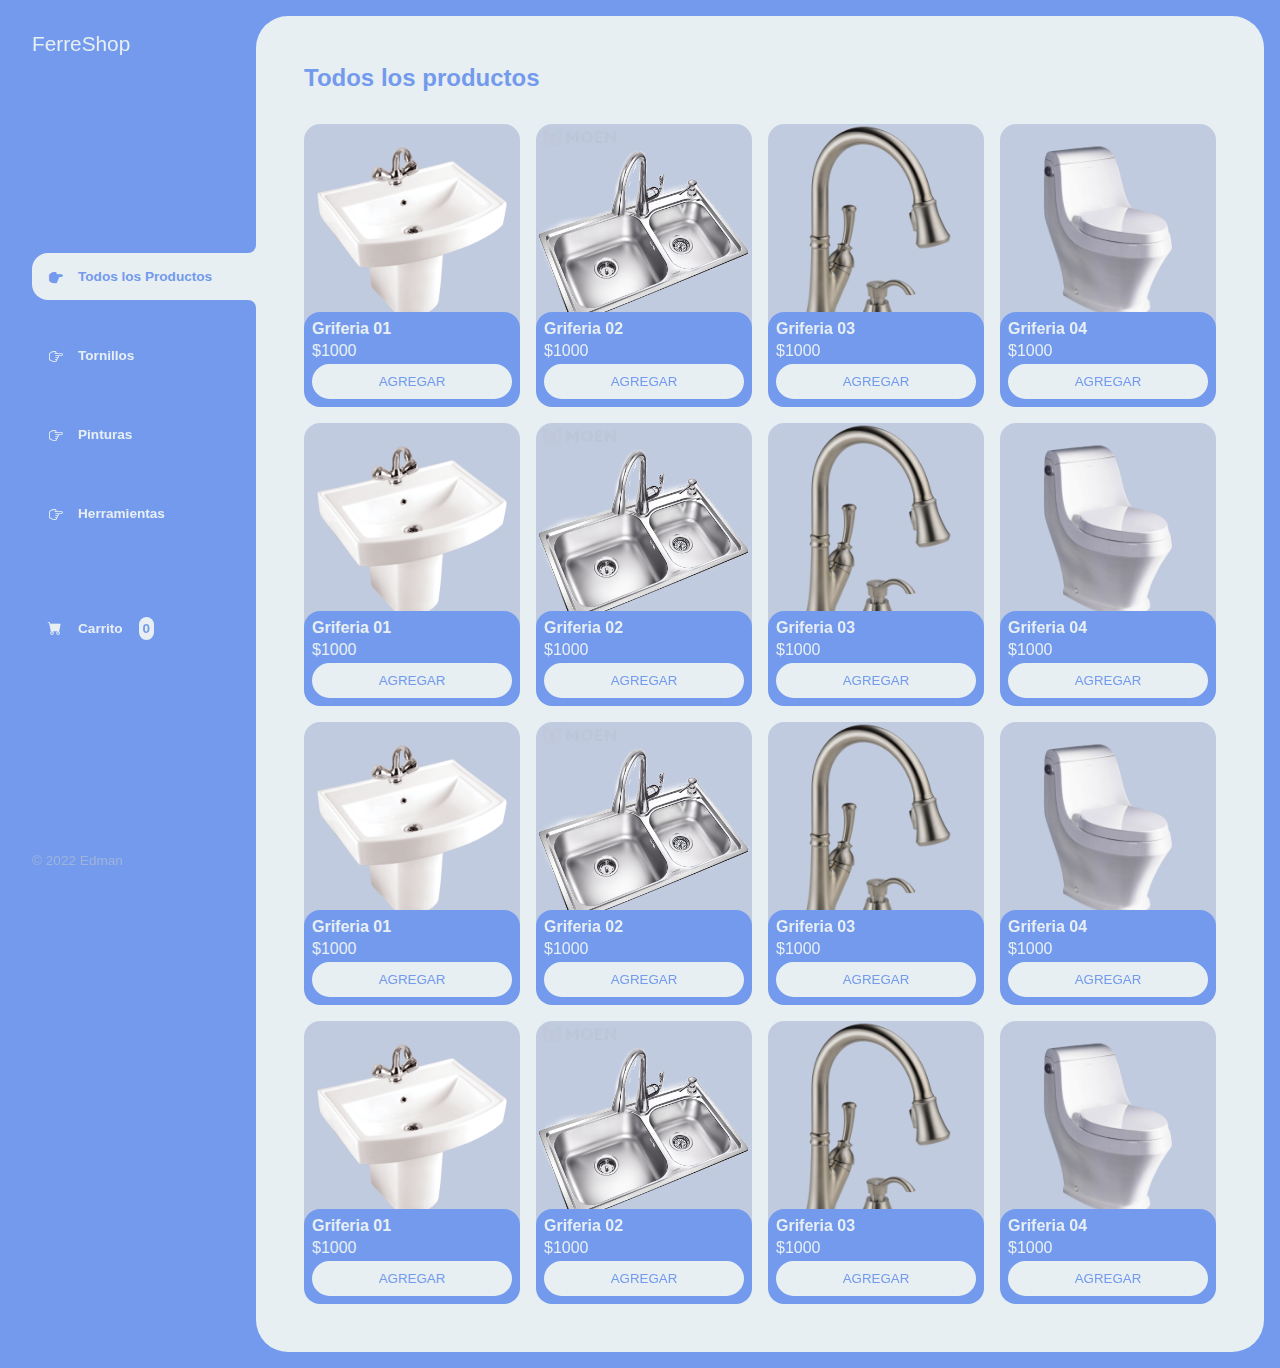
<file: index.html>
<!DOCTYPE html>
<html lang="en">

<head>
    <meta charset="UTF-8" />
    <meta name="viewport" content="width=device-width, initial-scale=1.0" />
    <title>Document</title>
    <link rel="stylesheet" href="https://cdn.jsdelivr.net/npm/bootstrap-icons@1.10.2/font/bootstrap-icons.css" />
    <link rel="stylesheet" href="/css/main.css">
</head>

<body>
    <div class="wrapper">
        <aside>
            <header>
                <h1 class="logo">FerreShop</h1>
            </header>
            <nav>
                <ul class="menu">
                    <li>
                        <button class="boton-menu boton-categoria active"><i class="bi bi-hand-index-fill"></i>Todos los
                            Productos</button>
                    </li>
                    <li>
                        <button class="boton-menu boton-categoria"><i class="bi bi-hand-index"></i>Tornillos</button>
                    </li>
                    <li>
                        <button class="boton-menu boton-categoria"><i class="bi bi-hand-index"></i>Pinturas</button>
                    </li>
                    <li>
                        <button class="boton-menu boton-categoria"><i class="bi bi-hand-index"></i>Herramientas</button>
                    </li>
                    <li>
                        <a class="boton-menu boton-carrito" href="/carrito.html"><i class="bi bi-cart-fill"></i>Carrito <span
                                class="numerito">0</span></a>
                    </li>
                </ul>
            </nav>
            <footer>
                <p class="texto-footer">© 2022 Edman</p>
            </footer>
        </aside>
        <main>
            <h2 class="titulo-principal">Todos los productos</h2>
            <div class="contenedor-productos">
                <div class="producto">
                    <img class="producto-imagen" src="/img/Griferia/Lavabo.png" alt="Griferia">
                    <div class="producto-detalles">
                        <h3 class="producto-titulo">Griferia 01</h3>
                        <p class="producto-precio">$1000</p>
                        <button class="producto-agregar">Agregar</button>
                    </div>
                </div>
                <div class="producto">
                    <img class="producto-imagen" src="/img/Griferia/Bacha.png" alt="Griferia">
                    <div class="producto-detalles">
                        <h3 class="producto-titulo">Griferia 02</h3>
                        <p class="producto-precio">$1000</p>
                        <button class="producto-agregar">Agregar</button>
                    </div>
                </div>
                <div class="producto">
                    <img class="producto-imagen" src="/img/Griferia/canilla.png" alt="Griferia">
                    <div class="producto-detalles">
                        <h3 class="producto-titulo">Griferia 03</h3>
                        <p class="producto-precio">$1000</p>
                        <button class="producto-agregar">Agregar</button>
                    </div>
                </div>
                <div class="producto">
                    <img class="producto-imagen" src="/img/Griferia/sanitario.png" alt="Griferia">
                    <div class="producto-detalles">
                        <h3 class="producto-titulo">Griferia 04</h3>
                        <p class="producto-precio">$1000</p>
                        <button class="producto-agregar">Agregar</button>
                    </div>
                </div>
                <div class="producto">
                    <img class="producto-imagen" src="/img/Griferia/Lavabo.png" alt="Griferia">
                    <div class="producto-detalles">
                        <h3 class="producto-titulo">Griferia 01</h3>
                        <p class="producto-precio">$1000</p>
                        <button class="producto-agregar">Agregar</button>
                    </div>
                </div>
                <div class="producto">
                    <img class="producto-imagen" src="/img/Griferia/Bacha.png" alt="Griferia">
                    <div class="producto-detalles">
                        <h3 class="producto-titulo">Griferia 02</h3>
                        <p class="producto-precio">$1000</p>
                        <button class="producto-agregar">Agregar</button>
                    </div>
                </div>
                <div class="producto">
                    <img class="producto-imagen" src="/img/Griferia/canilla.png" alt="Griferia">
                    <div class="producto-detalles">
                        <h3 class="producto-titulo">Griferia 03</h3>
                        <p class="producto-precio">$1000</p>
                        <button class="producto-agregar">Agregar</button>
                    </div>
                </div>
                <div class="producto">
                    <img class="producto-imagen" src="/img/Griferia/sanitario.png" alt="Griferia">
                    <div class="producto-detalles">
                        <h3 class="producto-titulo">Griferia 04</h3>
                        <p class="producto-precio">$1000</p>
                        <button class="producto-agregar">Agregar</button>
                    </div>
                </div>
                <div class="producto">
                    <img class="producto-imagen" src="/img/Griferia/Lavabo.png" alt="Griferia">
                    <div class="producto-detalles">
                        <h3 class="producto-titulo">Griferia 01</h3>
                        <p class="producto-precio">$1000</p>
                        <button class="producto-agregar">Agregar</button>
                    </div>
                </div>
                <div class="producto">
                    <img class="producto-imagen" src="/img/Griferia/Bacha.png" alt="Griferia">
                    <div class="producto-detalles">
                        <h3 class="producto-titulo">Griferia 02</h3>
                        <p class="producto-precio">$1000</p>
                        <button class="producto-agregar">Agregar</button>
                    </div>
                </div>
                <div class="producto">
                    <img class="producto-imagen" src="/img/Griferia/canilla.png" alt="Griferia">
                    <div class="producto-detalles">
                        <h3 class="producto-titulo">Griferia 03</h3>
                        <p class="producto-precio">$1000</p>
                        <button class="producto-agregar">Agregar</button>
                    </div>
                </div>
                <div class="producto">
                    <img class="producto-imagen" src="/img/Griferia/sanitario.png" alt="Griferia">
                    <div class="producto-detalles">
                        <h3 class="producto-titulo">Griferia 04</h3>
                        <p class="producto-precio">$1000</p>
                        <button class="producto-agregar">Agregar</button>
                    </div>
                </div>
                <div class="producto">
                    <img class="producto-imagen" src="/img/Griferia/Lavabo.png" alt="Griferia">
                    <div class="producto-detalles">
                        <h3 class="producto-titulo">Griferia 01</h3>
                        <p class="producto-precio">$1000</p>
                        <button class="producto-agregar">Agregar</button>
                    </div>
                </div>
                <div class="producto">
                    <img class="producto-imagen" src="/img/Griferia/Bacha.png" alt="Griferia">
                    <div class="producto-detalles">
                        <h3 class="producto-titulo">Griferia 02</h3>
                        <p class="producto-precio">$1000</p>
                        <button class="producto-agregar">Agregar</button>
                    </div>
                </div>
                <div class="producto">
                    <img class="producto-imagen" src="/img/Griferia/canilla.png" alt="Griferia">
                    <div class="producto-detalles">
                        <h3 class="producto-titulo">Griferia 03</h3>
                        <p class="producto-precio">$1000</p>
                        <button class="producto-agregar">Agregar</button>
                    </div>
                </div>
                <div class="producto">
                    <img class="producto-imagen" src="/img/Griferia/sanitario.png" alt="Griferia">
                    <div class="producto-detalles">
                        <h3 class="producto-titulo">Griferia 04</h3>
                        <p class="producto-precio">$1000</p>
                        <button class="producto-agregar">Agregar</button>
                    </div>
                </div>
            </div>
        </main>
    </div>

    <script src="/js/index.js"></script>
</body>

</html>
</file>
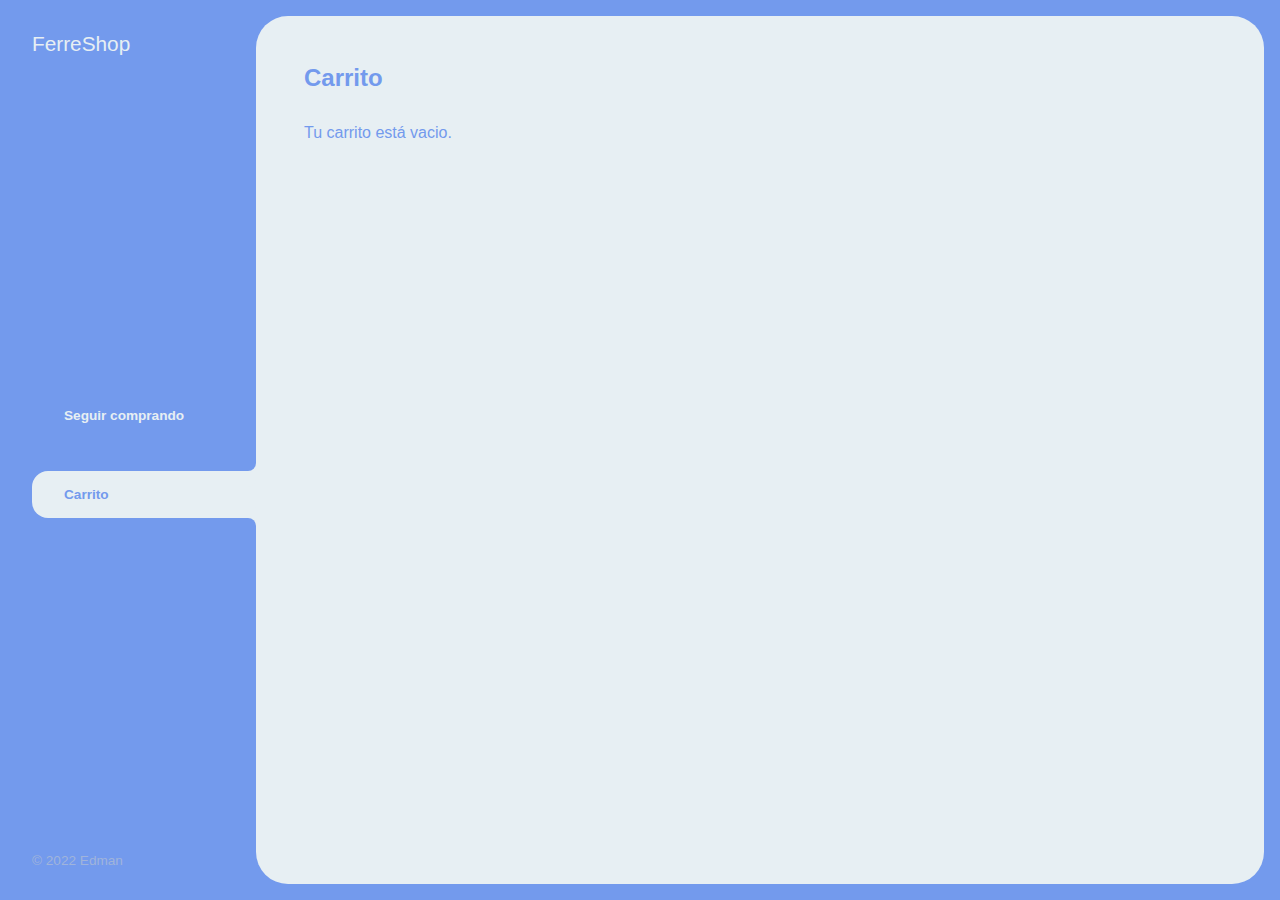
<file: carrito.html>
<!DOCTYPE html>
<html lang="en">

<head>
    <meta charset="UTF-8">
    <meta http-equiv="X-UA-Compatible" content="IE=edge">
    <meta name="viewport" content="width=device-width, initial-scale=1.0">
    <title>Document</title>
    <link rel="stylesheet" href="./css/main.css">
</head>

<body>
    <div class="wrapper">
        <aside>
            <header>
                <h1 class="logo">FerreShop</h1>
            </header>
            <nav>
                <ul>
                    <li>
                        <a class="boton-menu boton-volver" href="./index.html"><i class="bi bi-arrow-return-left"></i>
                            Seguir comprando
                        </a>
                    </li>
                    <li>
                        <a class="boton-menu boton-carrito active" href="/carrito.html">
                            <i class="bi bi-cart-fill"></i>Carrito
                        </a>
                    </li>
                </ul>
            </nav>
            <footer>
                <p class="texto-footer">© 2022 Edman</p>
            </footer>
        </aside>
        <main>
            <h2 class="titulo-principal">Carrito</h2>
            <div class="contenedor-carrito">
                <p class="carrito-vacio">Tu carrito está vacio. <i class="bi bi-emoji-frown"></i></p>
                <div class="carrito-productos disabled">
                    <div class="carrito-producto">
                        <img class="carrito-producto-imagen" src="./img/Griferia/Lavabo.png" alt="Lavabo">
                        <div class="carrito-producto-titulo">
                            <small>Titulo</small>
                            <h3>Lavabo</h3>
                        </div>
                        <div class="carrito-producto-cantidad">
                            <small>cantidad</small>
                            <p>1</p>
                        </div>
                        <div class="carrito-producto-precio">
                            <small>Precio</small>
                            <p>$1000</p>
                        </div>
                        <div class="carrito-producto-subtotal">
                            <small>Subtotal</small>
                            <p>$1000</p>
                        </div>
                        <button class="carrito-producto-eliminar" class="bi bi-trash-fill"></button>

                    </div>
                    <div class="carrito-producto">
                        <img class="carrito-producto-imagen" src="./img/Griferia/Bacha.png" alt="Bacha">
                        <div class="carrito-producto-titulo">
                            <small>Titulo</small>
                            <h3>Bacha</h3>
                        </div>
                        <div class="carrito-producto-cantidad">
                            <small>cantidad</small>
                            <p>2</p>
                        </div>
                        <div class="carrito-producto-precio">
                            <small>Precio</small>
                            <p>$1000</p>
                        </div>
                        <div class="carrito-producto-subtotal">
                            <small>Subtotal</small>
                            <p>$2000</p>
                        </div>
                        <button class="carrito-producto-eliminar"><i class="bi bi-trash-fill"></i></button>

                    </div>

                </div>
                <div  class="carrito-acciones disabled">
                    <div class="carrito-acciones-izquierda">
                        <button class="carrito-acciones-vaciar">Vaciar carrito</button>

                    </div>
                    <div class="carrito-acciones-derecha">
                        <div class="carrito-acciones-total">
                            <p>Total</p>
                            <p id="total">$2000</p>
                        </div>
                        <button class="carrito-acciones-comprar">Comprar Ahora</button>
                    </div>
                </div>
            </div>
        </main>
    </div>
    <script src="/carrito.html"></script>
</body>

</html>
</file>
<file: css/main.css>
@import url('https://fonts.googleapis.com/css2?family=Source+Code+Pro:wght@200;300;700;800&display=swap');
:root {
    --clr-main: #739aed;
    --clr-main-light: #a0b4db;
    --clr-white: #e7eff3;
    --clr-gray: #e2e2e2;
    --clr-red: #961818;
}
*{
    margin: 0;
    padding: 0;
    box-sizing: border-box;
    font-family: 'Rubik', sans-serif;
}

h1, h2, h3, h4, h5,h6, p, a, input, textarea{
    margin: 0;
}

ul {
list-style-type: none;
}

a {
    text-decoration: none;
}
.wrapper{
    display: grid;
    grid-template-columns: 1fr 4fr;
    background-color: var(--clr-main);
}
aside {
    padding: 2rem;
    padding-right: 0;
    color: var(--clr-white);
    position: sticky;
    top: 0;
    height: 100vh;
    display: flex;
    flex-direction: column;
    justify-content: space-between;
}
.logo{
    font-weight: 400;
    font-size: 1.3rem;
}
.menu{
    display: flex;
    flex-direction: column;
    gap: 2rem;
}

.boton-menu{
    background-color: transparent;
    border: 0;
    color: var(--clr-white);
    font-size: 1rem;
    cursor: pointer;
    display: flex;
    align-items: center;
    gap: 1rem;
    font-weight: 600;
    padding: 1rem;
    font-size: .85rem;
    
}
.boton-menu.active{
    background-color: var(--clr-white);
    color: var(--clr-main);
    width: 100%;
    border-top-left-radius: 1rem;
    border-bottom-left-radius: 1rem;
    position: relative;
}
.boton-menu.active::before{
    content: '';
    position: absolute;
    width: 1rem;
    height: 2rem;
    bottom: 100%;
    right: 0;
    background-color: transparent;
    border-bottom-right-radius: .5rem;
    box-shadow: 0 1rem 0 var(--clr-white);
}
.boton-menu.active::after{
    content: '';
    position: absolute;
    width: 1rem;
    height: 2rem;
    top: 100%;
    right: 0;
    background-color: transparent;
    border-top-right-radius: .5rem;
    box-shadow: 0 -1rem 0 var(--clr-white);
}
.bi-hand-index-fill,
.bi-hand-index{
    transform: rotateZ(90deg);
}
.boton-carrito{
    margin-top: 2rem;
}
.numerito{
    background-color: var(--clr-white);
    color: var(--clr-main);
    padding: .25rem;
    border-radius: 1rem;
}
.texto-footer{
    color:var(--clr-main-light) ;
    font-size: 0.85rem;
}
main{
    background-color: var(--clr-white);
    margin: 1rem;
    margin-left: 0;
    border-radius: 2rem;
    padding: 3rem;
}
.titulo-principal{
    color: var(--clr-main);
    margin-bottom: 2rem;
}
.contenedor-productos{
    display: grid;
    grid-template-columns: repeat(4, 1fr);
    gap: 1rem;
}
.producto-imagen{
    background-color: #c1cbdf;
    max-width: 100%;
    border-radius: 1rem;
}
.producto-detalles{
    background-color: var(--clr-main);
    color: var(--clr-white);
    padding: .5rem;
    border-radius: 1rem;
    margin-top: -2rem;
    position: relative;
    display: flex;
    flex-direction: column;
    gap: .25rem;
}     
.producto-titulo{
    font-size: 1rem;
}  
.producto-agregar{
    border: 0;
    background-color: var(--clr-white);
    color: var(--clr-main);
    padding: 0.5rem;
    text-transform: uppercase;
    border-radius: 2rem;
    cursor: pointer;
    border: 2px solid var(--clr-white);
    transition: 0.2s, color 0.2s;
}
.producto-agregar:hover{
    background-color: var(--clr-main);
    color: var(--clr-white);
}

/*carrito*/ 
 .carrito-vacio{
    color: var(--clr-main);
   
}
.carrito-productos{
    display: flex;
    flex-direction: column;
    gap: 1rem;
}
.carrito-producto{
display: flex;
justify-content: space-between;
align-items: center;
background-color: var(--clr-gray);
color: var(--clr-main);
padding: .5rem;
border-radius: 1rem;
}
.carrito-producto-imagen{
    width: 5rem;
    border-radius: 1rem;
}
.carrito-producto-small{
    font-size: 10rem;
}
.carrito-producto-eliminar{
border: 0;
background-color: transparent;
color: var(--clr-red);
cursor: pointer;
} 
.carrito-acciones{
     display: flex;
     justify-content: space-between;
}
.carrito-acciones-vaciar{
    border: 0;
    background-color: var(--clr-gray);
    padding: 1rem;
    border-radius: 1rem;
    color: var(--clr-main);
    text-transform: uppercase;
    cursor: pointer;
}
.carrito-acciones-derecha{
    display: flex;
}
.carrito-acciones-total{
    display: flex;
    background-color: var(--clr-gray);
    padding: 1rem;
    color: var(--clr-main);
    text-transform: uppercase;
    border-top-left-radius: 1rem;
    border-bottom-left-radius: 1rem;

    
}
.carrito-acciones-comprar{
    border: 0;
    background-color: var(--clr-main);
    padding: 1rem;
    border-radius: 1rem;
    color: var(--clr-white);
    text-transform: uppercase;
    cursor: pointer;
}
.disabled{
    display: none;
}
</file>
